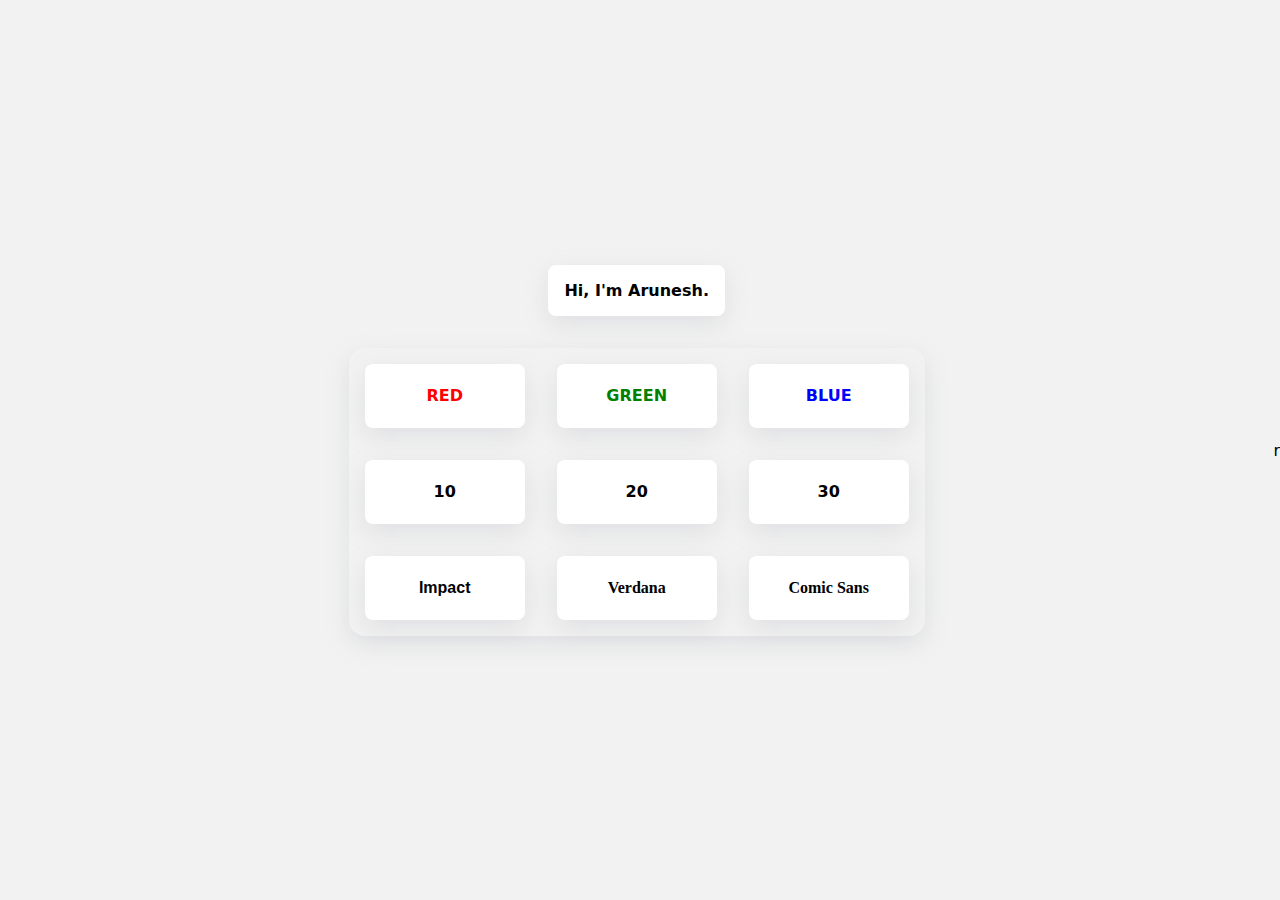
<file: 3x3Button/index.html>
<!DOCTYPE html>
<html lang="en">
  <head>
    <meta charset="UTF-8" />
    <meta name="viewport" content="width=device-width, initial-scale=1.0" />
    <link rel="stylesheet" href="style.css" />
    <title>Practical 6</title>
  </head>
  <body>
    <div class="container">
      <div class="text">
        <p>Hi, I'm Arunesh.</p>
      </div>
      <div class="buttons">
        <div class="red">RED</div>
        <div class="green">GREEN</div>
        <div class="blue">BLUE</div>
        <div class="fs-10">10</div>
        <div class="fs-20">20</div>
        <div class="fs-30">30</div>
        <div class="impact">Impact</div>
        <div class="verdana">Verdana</div>
        <div class="comic">Comic Sans</div>
      </div>
    </div>
    <script src="script.js"></script>
    r
  </body>
</html>
</file>
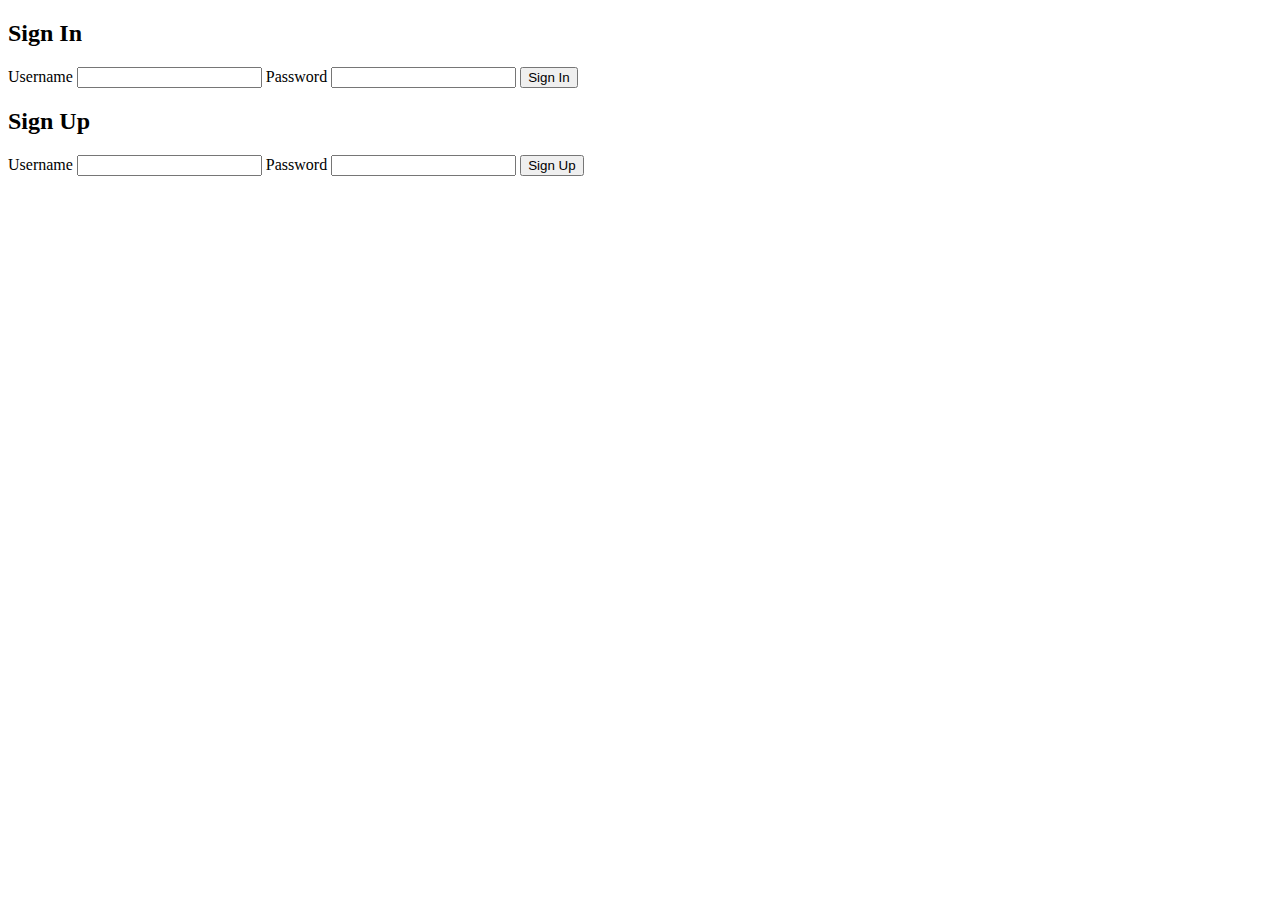
<file: forms/index.html>
<!DOCTYPE html>
<html lang="en">
  <head>
    <meta charset="UTF-8" />
    <meta http-equiv="X-UA-Compatible" content="IE=edge" />
    <meta
      name="viewport"
      content="width=device-width,
initial-scale=1.0" />
    <title>Website</title>
  </head>
  <body>
    <form id="signInForm" action="/signin" method="POST">
      <h2>Sign In</h2>
      <label for="username">Username</label>
      <input type="text" name="username" id="username" required />
      <label for="password">Password</label>
      <input type="password" name="password" id="password" required />
      <button type="submit">Sign In</button>
    </form>
    <form id="signUpForm" action="/signup" method="POST">
      <h2>Sign Up</h2>
      <label for="username">Username</label>
      <input type="text" name="username" id="username" required />
      <label for="password">Password</label>
      <input type="password" name="password" id="password" required />
      <button type="submit">Sign Up</button>
    </form>
  </body>
</html>
</file>
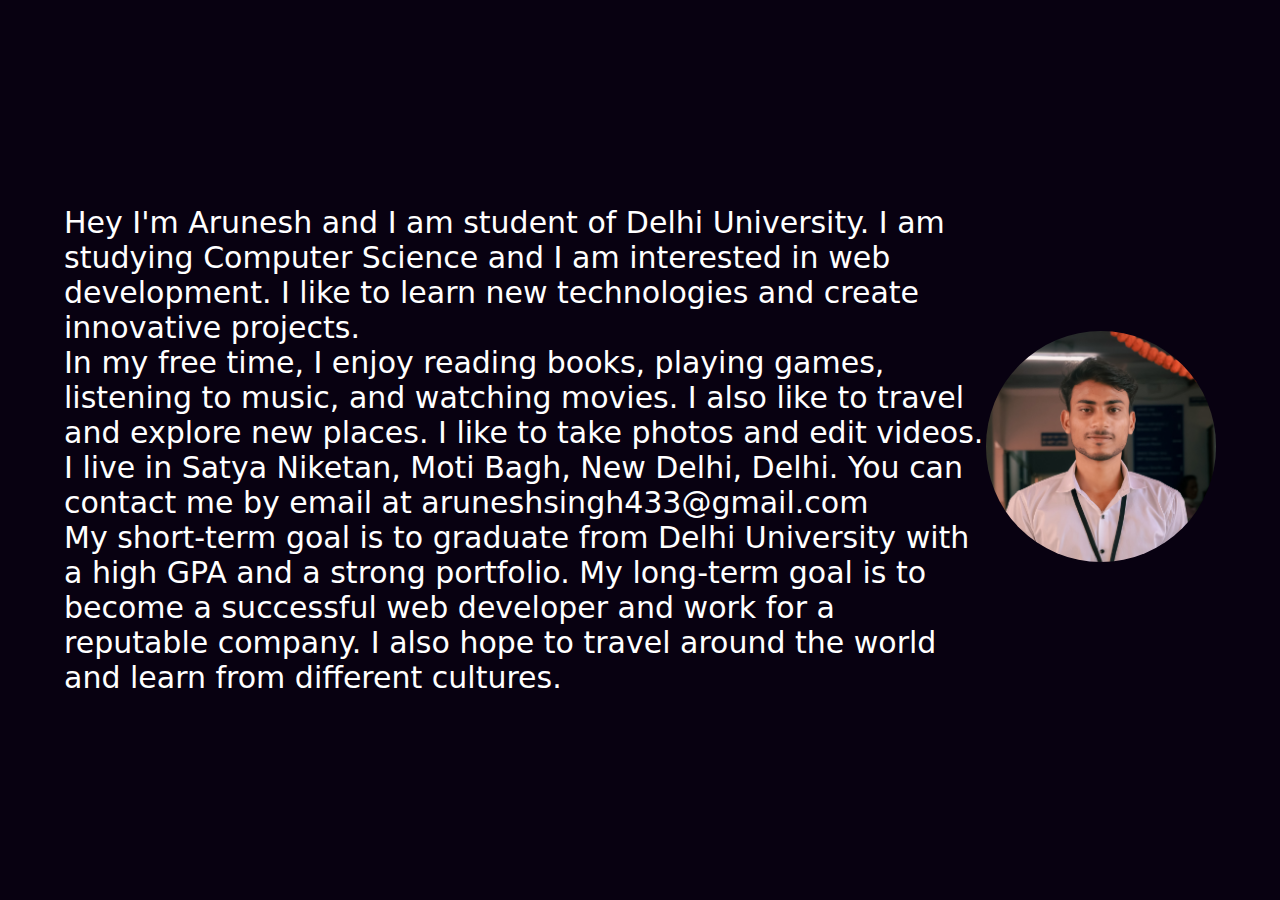
<file: information/index.html>
<!DOCTYPE html>
<html lang="en">
  <head>
    <meta charset="UTF-8" />
    <meta name="viewport" content="width=device-width, initial-scale=1.0" />
    <link rel="stylesheet" href="style.css" />
    <title>My Info</title>
  </head>
  <body>
    <div class="container">
      <div class="info">
        <div class="aboutme">
          <p>
            Hey I'm Arunesh and I am student of Delhi University. I am studying
            Computer Science and I am interested in web development. I like to
            learn new technologies and create innovative projects.
          </p>
        </div>
        <div class="hobbies">
          <p>
            In my free time, I enjoy reading books, playing games, listening to
            music, and watching movies. I also like to travel and explore new
            places. I like to take photos and edit videos.
          </p>
        </div>
        <div class="address">
          <p>
            I live in Satya Niketan, Moti Bagh, New Delhi, Delhi. You can
            contact me by email at aruneshsingh433@gmail.com
          </p>
        </div>
        <div class="goals">
          <p>
            My short-term goal is to graduate from Delhi University with a high
            GPA and a strong portfolio. My long-term goal is to become a
            successful web developer and work for a reputable company. I also
            hope to travel around the world and learn from different cultures.
          </p>
        </div>
      </div>
      <div class="picture">
        <img src="./profile_photo_fullQ.jpg" alt="" />
      </div>
    </div>
  </body>
</html>
</file>
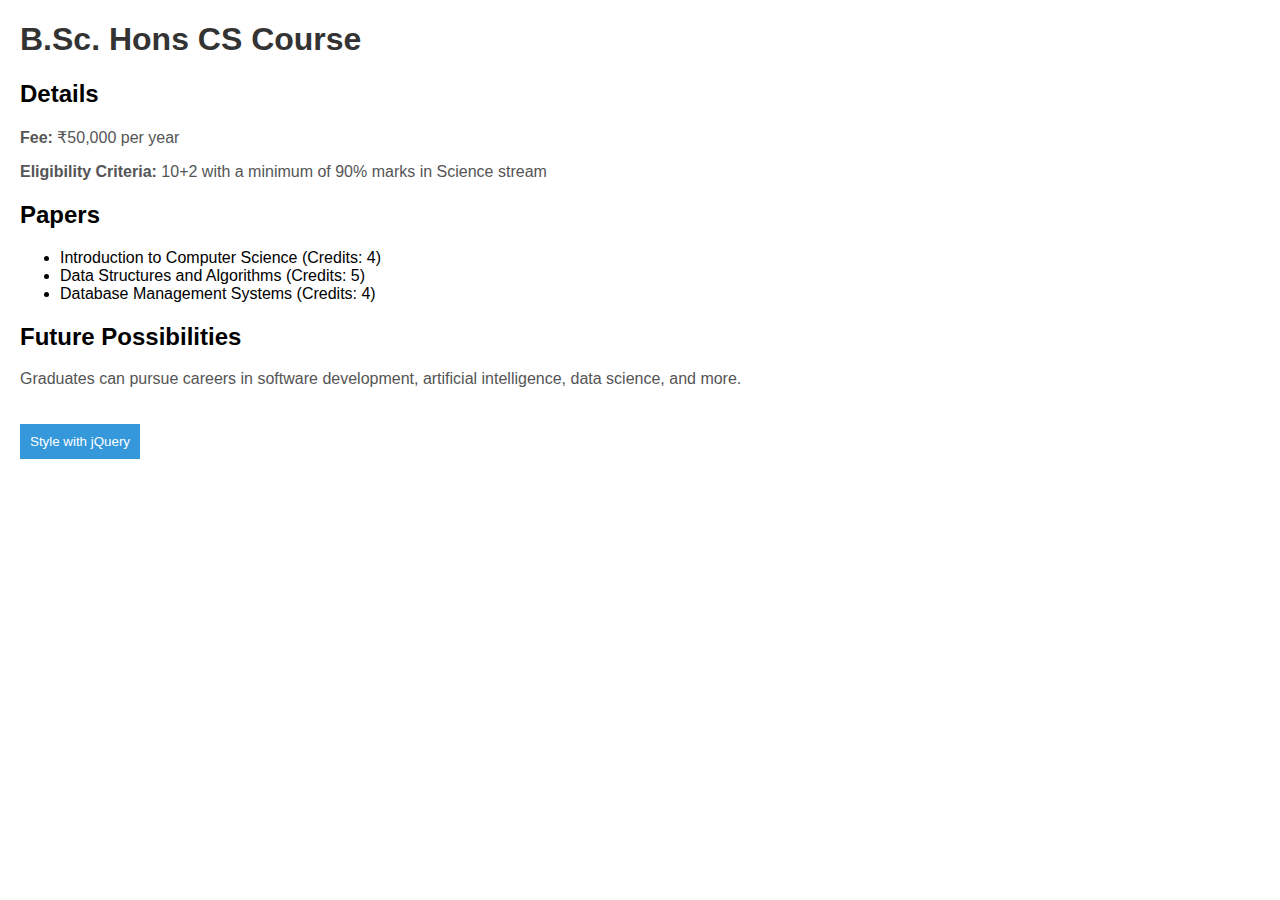
<file: jQueryStyling/index.html>
<!DOCTYPE html>
<html lang="en">
  <head>
    <meta charset="UTF-8" />
    <meta name="viewport" content="width=device-width, initial-scale=1.0" />
    <title>B.Sc. Hons CS Course</title>
    <style id="original-styles">
      body {
        font-family: Arial, sans-serif;
        margin: 20px;
      }

      h1 {
        color: #333;
      }

      p {
        color: #555;
      }

      #button-style {
        margin-top: 20px;
        padding: 10px;
        background-color: #3498db;
        color: #fff;
        border: none;
        cursor: pointer;
      }
    </style>
  </head>
  <body>
    <h1>B.Sc. Hons CS Course</h1>

    <h2>Details</h2>
    <p><strong>Fee:</strong> ₹50,000 per year</p>
    <p>
      <strong>Eligibility Criteria:</strong> 10+2 with a minimum of 90% marks in
      Science stream
    </p>

    <h2>Papers</h2>
    <ul>
      <li>Introduction to Computer Science (Credits: 4)</li>
      <li>Data Structures and Algorithms (Credits: 5)</li>
      <li>Database Management Systems (Credits: 4)</li>
    </ul>

    <h2>Future Possibilities</h2>
    <p>
      Graduates can pursue careers in software development, artificial
      intelligence, data science, and more.
    </p>

    <button id="button-style" onclick="changeStyles()">
      Style with jQuery
    </button>

    <script src="https://code.jquery.com/jquery-3.6.4.min.js"></script>
    <script>
      function changeStyles() {
        // jQuery for redesigning the page
        $("h1").css("color", "#e74c3c");
        $("p").css("color", "#34495e");
        $("ul").css("list-style-type", "none");
        $("ul li").css({
          "background-color": "#ecf0f1",
          padding: "10px",
          margin: "5px 0",
          "border-radius": "5px",
        });
        $("#button-style").css({
          "background-color": "#2ecc71",
          color: "#fff",
        });
      }
    </script>
  </body>
</html>
</file>
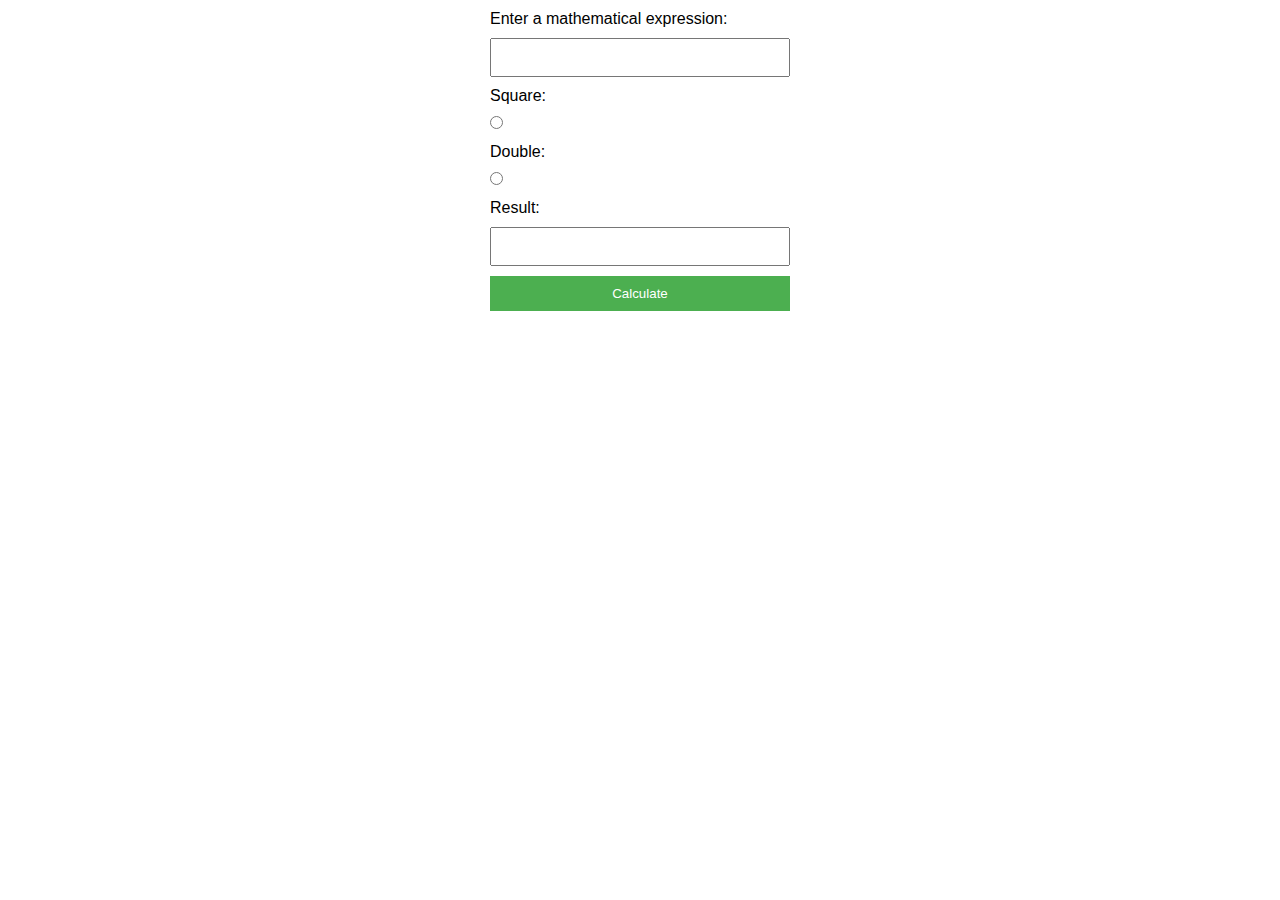
<file: mathExp/index.html>
<!DOCTYPE html>
<html>
  <head>
    <meta charset="UTF-8" />
    <meta http-equiv="X-UA-Compatible" content="IE=edge" />
    <meta
      name="viewport"
      content="width=device-width,
initial-scale=1.0" />
    <style>
      body {
        font-family: Arial, sans-serif;
      }
      form {
        width: 300px;
        margin: 0 auto;
      }
      label {
        display: block;
        margin: 10px 0;
      }
      #mathExpression,
      #result {
        width: 100%;
        padding: 10px;
        box-sizing: border-box;
      }
      input[type="radio"] {
        margin: 0 10px 0 0;
      }
      input[type="submit"] {
        background-color: #4caf50;
        color: white;
        padding: 10px 20px;
        border: none;
        cursor: pointer;
        width: 100%;
        margin-top: 10px;
      }
      input[type="submit"]:hover {
        background-color: #45a049;
      }
    </style>
    <title>Math Expression Evaluator</title>
  </head>
  <body>
    <form id="calcForm">
      <label for="mathExpression">Enter a mathematical expression:</label>
      <input type="text" id="mathExpression" name="mathExpression" />
      <label for="square">Square:</label>
      <input type="radio" id="square" name="option" value="square" />
      <label for="double">Double:</label>
      <input type="radio" id="double" name="option" value="double" />
      <label for="result">Result:</label>
      <input type="text" id="result" name="result" readonly />
      <input type="submit" value="Calculate" />
    </form>
    <script>
      document
        .querySelector("#calcForm")
        .addEventListener("submit", function (event) {
          event.preventDefault();
          let expression = document.querySelector("#mathExpression").value;
          let option = document.querySelector(
            'input[name="option"]:checked'
          ).value;
          let result;
          try {
            let value = eval(expression);
            if (option === "square") {
              result = Math.pow(value, 2);
            } else if (option === "double") {
              result = value * 2;
            }
            document.querySelector("#result").value = result;
          } catch (error) {
            alert("Invalid mathematical expression");
          }
        });
    </script>
  </body>
</html>
</file>
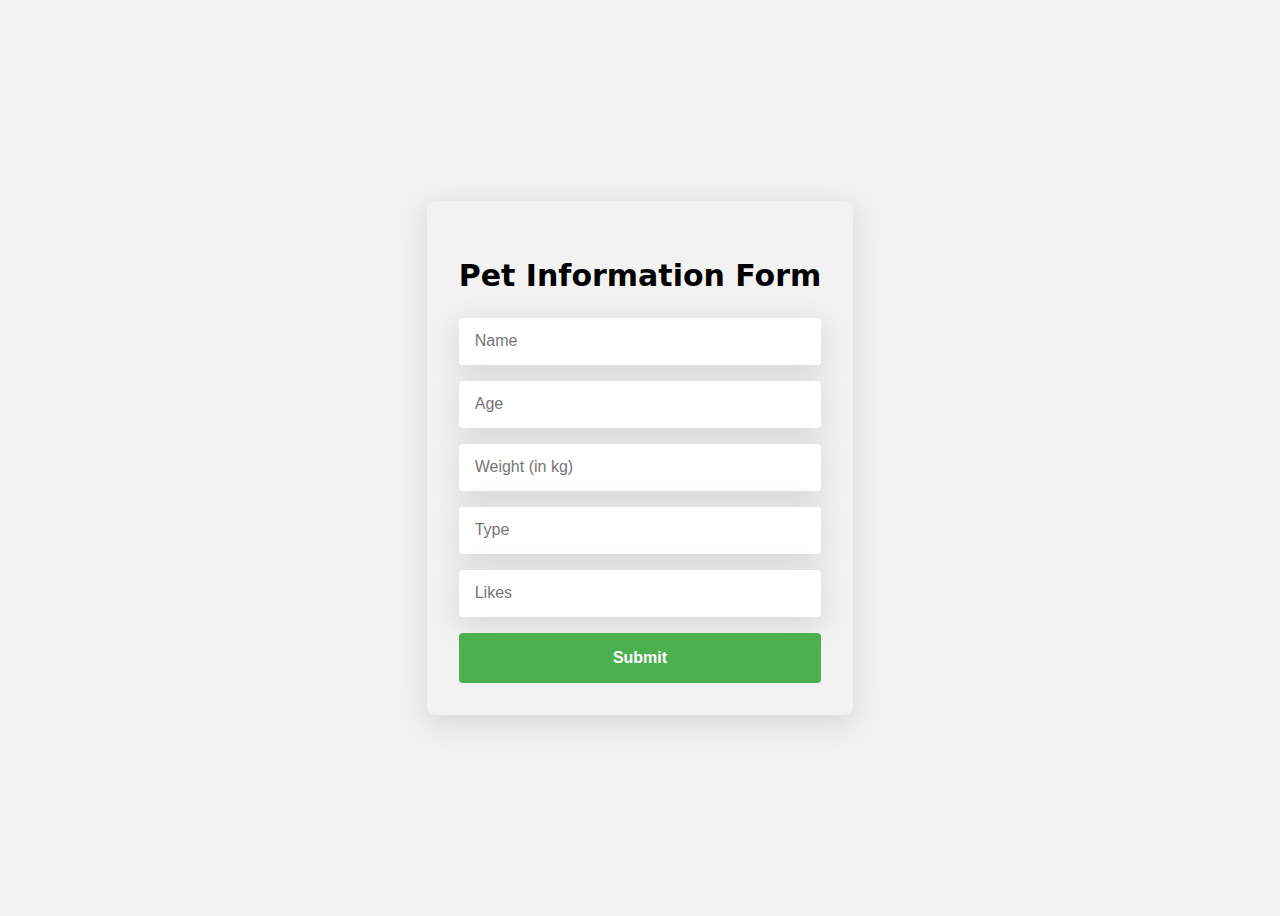
<file: petInfo/index.html>
<!DOCTYPE html>
<html lang="en">
  <head>
    <meta charset="UTF-8" />
    <meta name="viewport" content="width=device-width, initial-scale=1.0" />
    <title>Practical 7</title>
    <style>
      body {
        font-family: system-ui, -apple-system, BlinkMacSystemFont, "Segoe UI",
          Roboto, Oxygen, Ubuntu, Cantarell, "Open Sans", "Helvetica Neue",
          sans-serif;
        height: 100vh;
        background-color: #f2f2f2;
        font-size: 20px;

        display: flex;
        justify-content: center;
        align-items: center;
      }
      .container {
        padding: 2rem;
        border-radius: 8px;
        box-shadow: rgba(100, 100, 111, 0.2) 0px 7px 29px 0px;
      }
      form {
        margin: 0 auto;
        display: grid;
        grid-template-columns: 1fr;
      }
      input {
        padding: 1rem;
        margin-bottom: 1rem;
        border: none;

        border-radius: 0.25rem;
        box-shadow: rgba(100, 100, 111, 0.2) 0px 7px 29px 0px;
      }
      input::placeholder {
        font-size: 16px;
      }
      input:focus {
        outline: none;
      }
      button {
        padding: 1rem;
        font-size: 16px;
        font-weight: bold;
        background-color: #4caf50;
        color: white;
        border: none;
        cursor: pointer;
        border-radius: 0.25rem;
      }
    </style>
  </head>
  <body>
    <div class="container">
      <h2>Pet Information Form</h2>
      <form id="petForm">
        <input type="text" id="petName" placeholder="Name" required />

        <input type="number" id="petAge" placeholder="Age" required />

        <input
          type="number"
          id="petWeight"
          placeholder="Weight (in kg)"
          required />

        <input type="text" id="petType" placeholder="Type" required />

        <input type="text" id="petLikes" placeholder="Likes" required />

        <button type="button" onclick="submitForm()">Submit</button>
      </form>
    </div>

    <script>
      function submitForm() {
        var name = document.getElementById("petName").value;
        var age = document.getElementById("petAge").value;
        var weight = document.getElementById("petWeight").value;
        var type = document.getElementById("petType").value;
        var likes = document.getElementById("petLikes").value;

        var pet = {
          name: name,
          age: age,
          weight: weight,
          type: type,
          likes: likes,
        };

        console.log("Pet Object:", pet);
        console.log("Equivalent JSON:", JSON.stringify(pet));
      }
    </script>
  </body>
</html>
</file>
<file: 3x3Button/style.css>
* {
  margin: 0;
  padding: 0;
  box-sizing: border-box;
}

body {
  background-color: #f2f2f2;
  font-family: system-ui, -apple-system, BlinkMacSystemFont, "Segoe UI", Roboto,
    Oxygen, Ubuntu, Cantarell, "Open Sans", "Helvetica Neue", sans-serif;

  height: 100vh;
  display: flex;
  justify-content: center;
  align-items: center;
}

.container {
  width: 80%;
  margin: 0 auto;

  display: flex;
  flex-direction: column;
  justify-content: center;
  align-items: center;
  gap: 2rem;
}

.text {
  /* width: 100%; */
  padding: 1rem;
  border-radius: 0.5rem;
  font-size: 1rem;
  font-weight: bold;
  text-align: center;
  background: #fff;
  box-shadow: rgba(149, 157, 165, 0.2) 0px 8px 24px;
}

.buttons {
  padding: 1rem;

  display: grid;
  grid-template-columns: repeat(3, 1fr);
  gap: 2rem;
  border-radius: 1rem;
  box-shadow: rgba(149, 157, 165, 0.2) 0px 8px 24px;
}

.buttons div {
  width: 10rem;
  height: 4rem;
  background: #fff;
  border-radius: 0.5rem;
  box-shadow: rgba(149, 157, 165, 0.2) 0px 8px 24px;

  display: flex;
  justify-content: center;
  align-items: center;
  font-weight: bold;
  font-size: 1rem;
}

.buttons div :hover {
  cursor: pointer;
}

.red {
  color: red;
}

.red:hover {
  color: #fff;
  background-color: red;
}

.green {
  color: green;
}
.green:hover {
  color: #fff;
  background-color: green;
}

.blue {
  color: blue;
}
.blue:hover {
  background-color: blue;
  color: #fff;
}

.verdana {
  font-family: Verdana;
}

.comic {
  font-family: "Comic Sans MS";
}

.impact {
  font-family: Impact, Haettenschweiler, "Arial Narrow Bold", sans-serif;
}
</file>
<file: information/style.css>
* {
  margin: 0;
  padding: 0;
  box-sizing: border-box;
}

img {
  max-width: 100%;
}

body {
  font-family: system-ui, -apple-system, BlinkMacSystemFont, "Segoe UI", Roboto,
    Oxygen, Ubuntu, Cantarell, "Open Sans", "Helvetica Neue", sans-serif;

  background-color: #080111;
  color: white;
  font-size: 30px;
  width: 100%;
  height: 100vh;

  display: flex;
  justify-content: center;
  align-items: center;
}

.container {
  /* width: 80%; */
  padding: 4rem;

  display: grid;
  grid-template-columns: 1fr 0.25fr;
  align-items: center;
}

.info {
}

.picture img {
  border-radius: 50%;
  width: 100%;
}
</file>
